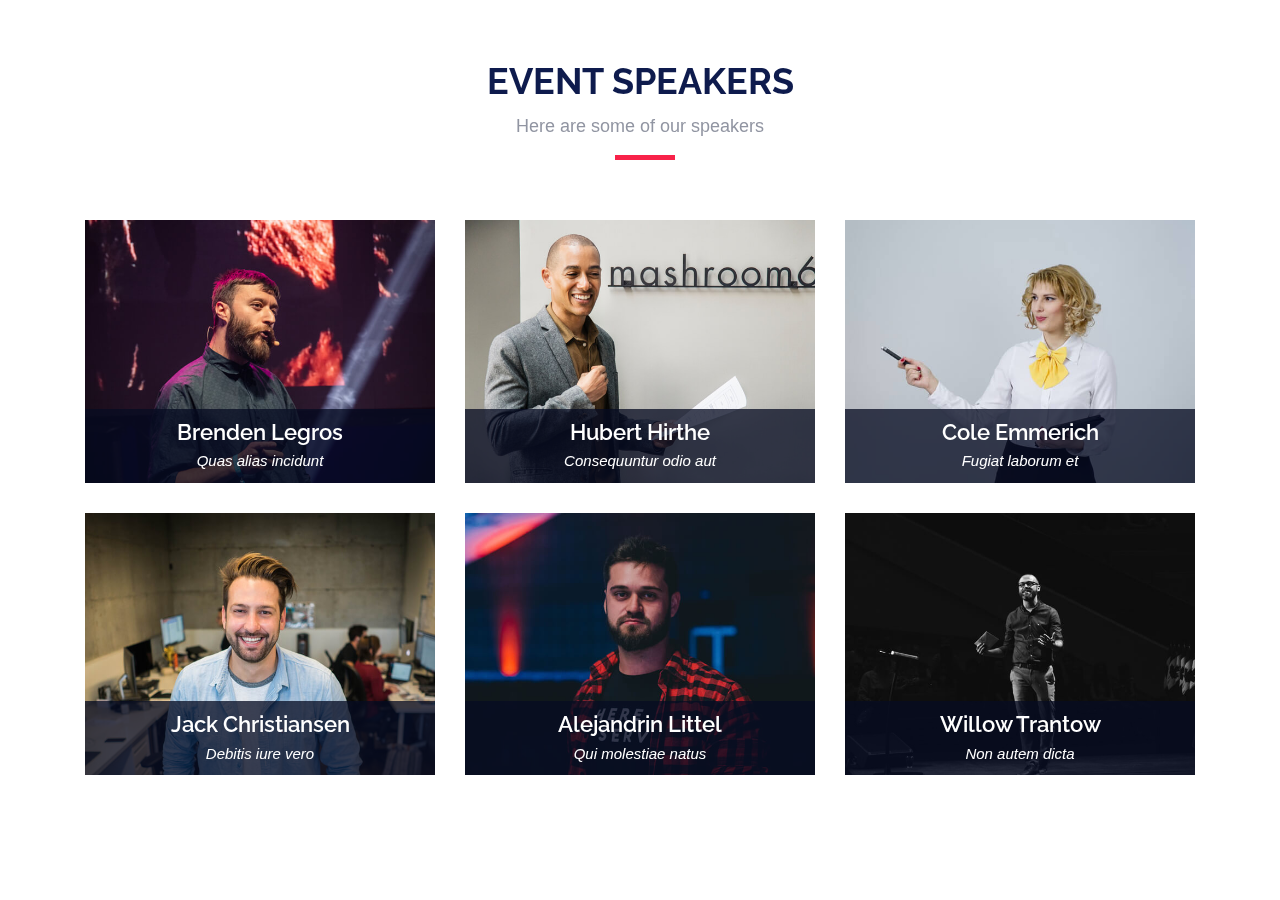
<file: members.html>
<!DOCTYPE html>
<html lang="en">

<head>
  <meta charset="utf-8">
  <meta content="width=device-width, initial-scale=1.0" name="viewport">

  <title>INFINITUM | Club Mathematica</title>
  <meta content="" name="descriptison">
  <meta content="" name="keywords">

  <!-- Favicons -->
  <link href="assets/img/favicon.png" rel="icon">
  <link href="assets/img/apple-touch-icon.png" rel="apple-touch-icon">
  <link rel="stylesheet" href="https://fonts.googleapis.com/icon?family=Material+Icons">
  <!-- Google Fonts -->
  <link href="https://fonts.googleapis.com/css?family=Open+Sans:300,300i,400,400i,700,700i|Raleway:300,400,500,700,800" rel="stylesheet">
  <link href="https://fonts.googleapis.com/css?family=Montserrat" rel="stylesheet">

  <!-- Vendor CSS Files -->
  <link href="assets/vendor/bootstrap/css/bootstrap.min.css" rel="stylesheet">
  <link href="assets/vendor/venobox/venobox.css" rel="stylesheet">
  <link href="assets/vendor/font-awesome/css/font-awesome.min.css" rel="stylesheet">
  <link href="assets/vendor/owl.carousel/assets/owl.carousel.min.css" rel="stylesheet">
  <link href="assets/vendor/owl.carousel/assets/owl.theme.default.min.css" rel="stylesheet">
  <link href="assets/vendor/aos/aos.css" rel="stylesheet">
  <link href="assets/vendor/icofont/icofont.min.css" rel="stylesheet">
  <link href="assets/vendor/boxicons/css/boxicons.min.css" rel="stylesheet">

  <!-- Template Main CSS File -->
  <link href="assets/css/style.css" rel="stylesheet">

  
</head>

<body>
    
    <section id="speakers">
    <div class="container" data-aos="fade-up">
      <div class="section-header">
        <h2>Event Speakers</h2>
        <p>Here are some of our speakers</p>
      </div>

      <div class="row">
        <div class="col-lg-4 col-md-6">
          <div class="speaker" data-aos="fade-up" data-aos-delay="100">
            <img src="assets/img/speakers/1.jpg" width="500" height="300"alt="Speaker 1" class="img-fluid">
            
            <div class="details">
              <h3><a href="speaker-details.html">Brenden Legros</a></h3>
              <p>Quas alias incidunt</p>
              <div class="social">
                <a href=""><i class="fa fa-twitter"></i></a>
                <a href=""><i class="fa fa-facebook"></i></a>
                <a href=""><i class="fa fa-google-plus"></i></a>
                <a href=""><i class="fa fa-linkedin"></i></a>
              </div>
            </div>
          </div>
        </div>
        <div class="col-lg-4 col-md-6">
          <div class="speaker" data-aos="fade-up" data-aos-delay="200">
            <img src="assets/img/speakers/2.jpg" alt="Speaker 2" class="img-fluid">
            <div class="details">
              <h3><a href="speaker-details.html">Hubert Hirthe</a></h3>
              <p>Consequuntur odio aut</p>
              <div class="social">
                <a href=""><i class="fa fa-twitter"></i></a>
                <a href=""><i class="fa fa-facebook"></i></a>
                <a href=""><i class="fa fa-google-plus"></i></a>
                <a href=""><i class="fa fa-linkedin"></i></a>
              </div>
            </div>
          </div>
        </div>
        <div class="col-lg-4 col-md-6">
          <div class="speaker" data-aos="fade-up" data-aos-delay="300">
            <img src="assets/img/speakers/3.jpg" alt="Speaker 3" class="img-fluid">
            <div class="details">
              <h3><a href="speaker-details.html">Cole Emmerich</a></h3>
              <p>Fugiat laborum et</p>
              <div class="social">
                <a href=""><i class="fa fa-twitter"></i></a>
                <a href=""><i class="fa fa-facebook"></i></a>
                <a href=""><i class="fa fa-google-plus"></i></a>
                <a href=""><i class="fa fa-linkedin"></i></a>
              </div>
            </div>
          </div>
        </div>
        <div class="col-lg-4 col-md-6">
          <div class="speaker" data-aos="fade-up" data-aos-delay="100">
            <img src="assets/img/speakers/4.jpg" alt="Speaker 4" class="img-fluid">
            <div class="details">
              <h3><a href="speaker-details.html">Jack Christiansen</a></h3>
              <p>Debitis iure vero</p>
              <div class="social">
                <a href=""><i class="fa fa-twitter"></i></a>
                <a href=""><i class="fa fa-facebook"></i></a>
                <a href=""><i class="fa fa-google-plus"></i></a>
                <a href=""><i class="fa fa-linkedin"></i></a>
              </div>
            </div>
          </div>
        </div>
        <div class="col-lg-4 col-md-6">
          <div class="speaker" data-aos="fade-up" data-aos-delay="200">
            <img src="assets/img/speakers/5.jpg" alt="Speaker 5" class="img-fluid">
            <div class="details">
              <h3><a href="speaker-details.html">Alejandrin Littel</a></h3>
              <p>Qui molestiae natus</p>
              <div class="social">
                <a href=""><i class="fa fa-twitter"></i></a>
                <a href=""><i class="fa fa-facebook"></i></a>
                <a href=""><i class="fa fa-google-plus"></i></a>
                <a href=""><i class="fa fa-linkedin"></i></a>
              </div>
            </div>
          </div>
        </div>
        <div class="col-lg-4 col-md-6">
          <div class="speaker" data-aos="fade-up" data-aos-delay="300">
            <img src="assets/img/speakers/6.jpg" alt="Speaker 6" class="img-fluid">
            <div class="details">
              <h3><a href="speaker-details.html">Willow Trantow</a></h3>
              <p>Non autem dicta</p>
              <div class="social">
                <a href=""><i class="fa fa-twitter"></i></a>
                <a href=""><i class="fa fa-facebook"></i></a>
                <a href=""><i class="fa fa-google-plus"></i></a>
                <a href=""><i class="fa fa-linkedin"></i></a>
              </div>
            </div>
          </div>
        </div>
      </div>
    </div>

  </section>
  <script src="assets/vendor/jquery/jquery.min.js"></script>
  <script src="assets/vendor/bootstrap/js/bootstrap.bundle.min.js"></script>
  <script src="assets/vendor/jquery.easing/jquery.easing.min.js"></script>
  <script src="assets/vendor/php-email-form/validate.js"></script>
  <script src="assets/vendor/venobox/venobox.min.js"></script>
  <script src="assets/vendor/owl.carousel/owl.carousel.min.js"></script>
  <script src="assets/vendor/superfish/superfish.min.js"></script>
  <script src="assets/vendor/hoverIntent/hoverIntent.js"></script>
  <script src="assets/vendor/aos/aos.js"></script>
<script src="assets/vendor/waypoints/jquery.waypoints.min.js"></script>
<script src="assets/vendor/counterup/counterup.min.js"></script>
<script src="assets/vendor/isotope-layout/isotope.pkgd.min.js"></script>
  <!-- Template Main JS File -->
  <script src="assets/js/main.js"></script>
</body>

</html>
</file>
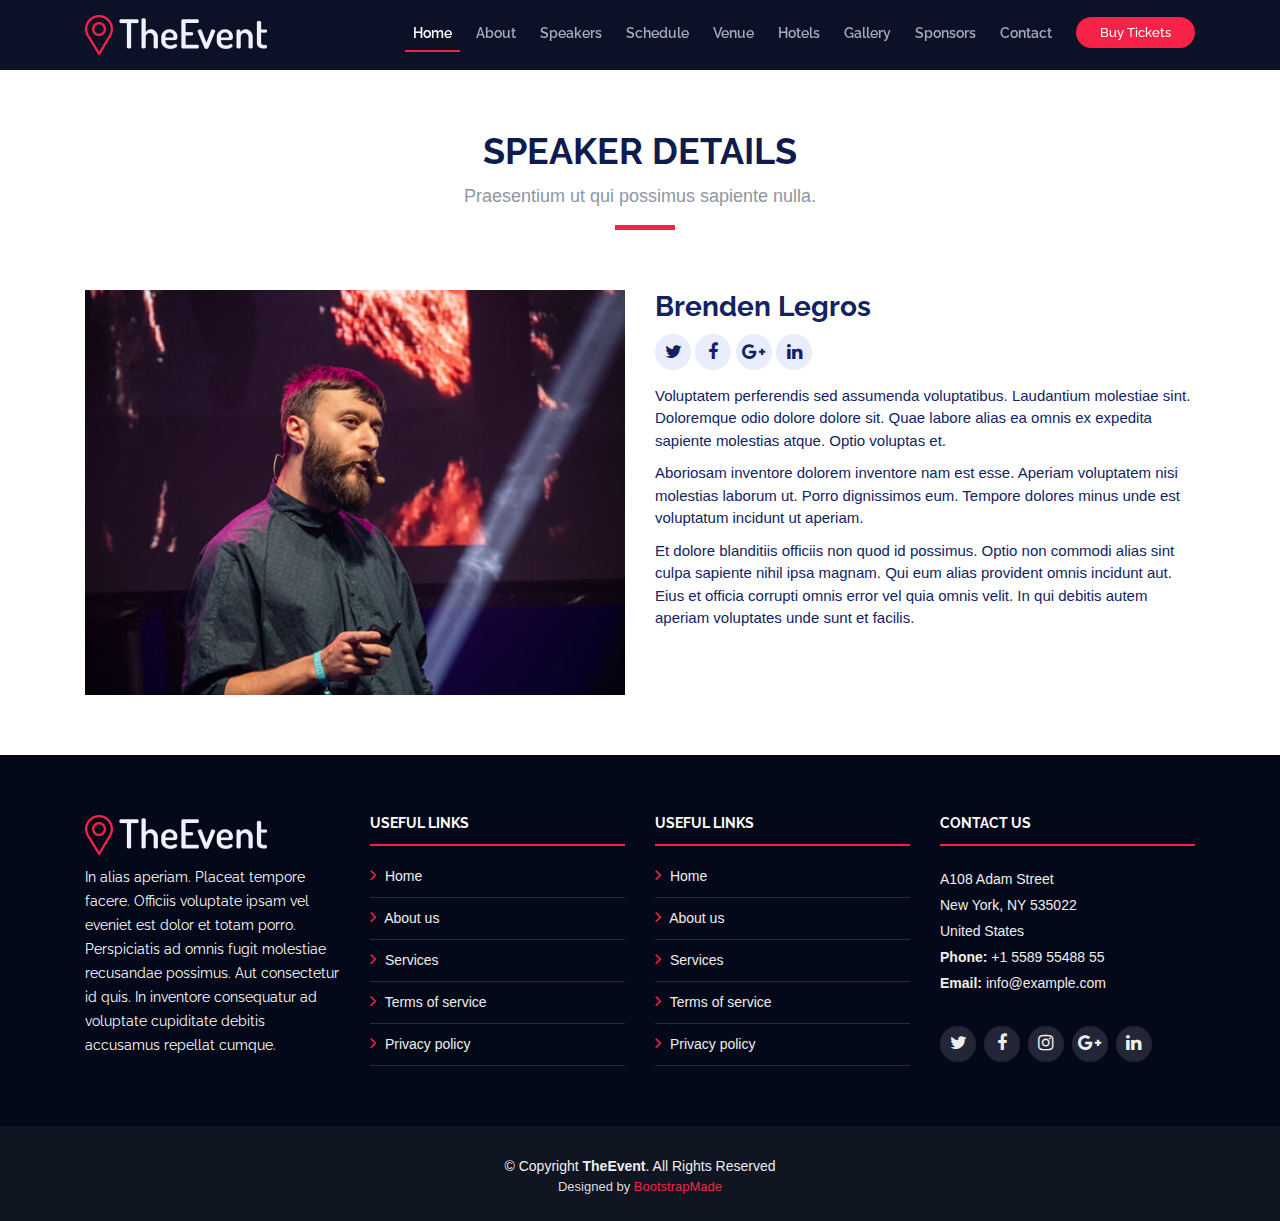
<file: speaker-details.html>
<!DOCTYPE html>
<html lang="en">

<head>
  <meta charset="utf-8">
  <meta content="width=device-width, initial-scale=1.0" name="viewport">

  <title>TheEvent Bootstrap Template - Speaker Details</title>
  <meta content="" name="descriptison">
  <meta content="" name="keywords">

  <!-- Favicons -->
  <link href="assets/img/favicon.png" rel="icon">
  <link href="assets/img/apple-touch-icon.png" rel="apple-touch-icon">

  <!-- Google Fonts -->
  <link href="https://fonts.googleapis.com/css?family=Open+Sans:300,300i,400,400i,700,700i|Raleway:300,400,500,700,800" rel="stylesheet">

  <!-- Vendor CSS Files -->
  <link href="assets/vendor/bootstrap/css/bootstrap.min.css" rel="stylesheet">
  <link href="assets/vendor/venobox/venobox.css" rel="stylesheet">
  <link href="assets/vendor/font-awesome/css/font-awesome.min.css" rel="stylesheet">
  <link href="assets/vendor/owl.carousel/assets/owl.carousel.min.css" rel="stylesheet">
  <link href="assets/vendor/aos/aos.css" rel="stylesheet">

  <!-- Template Main CSS File -->
  <link href="assets/css/style.css" rel="stylesheet">

  <!-- =======================================================
  * Template Name: TheEvent - v2.2.0
  * Template URL: https://bootstrapmade.com/theevent-conference-event-bootstrap-template/
  * Author: BootstrapMade.com
  * License: https://bootstrapmade.com/license/
  ======================================================== -->
</head>

<body>

  <!-- ======= Header ======= -->
  <header id="header" class="header-fixed">
    <div class="container">

      <div id="logo" class="pull-left">
        <!-- Uncomment below if you prefer to use a text logo -->
        <!-- <h1><a href="#intro">The<span>Event</span></a></h1>-->
        <a href="index.html" class="scrollto"><img src="assets/img/logo.png" alt="" title=""></a>
      </div>

      <nav id="nav-menu-container">
        <ul class="nav-menu">
          <li class="menu-active"><a href="index.html">Home</a></li>
          <li><a href="#about">About</a></li>
          <li><a href="#speakers">Speakers</a></li>
          <li><a href="#schedule">Schedule</a></li>
          <li><a href="#venue">Venue</a></li>
          <li><a href="#hotels">Hotels</a></li>
          <li><a href="#gallery">Gallery</a></li>
          <li><a href="#supporters">Sponsors</a></li>
          <li><a href="#contact">Contact</a></li>
          <li class="buy-tickets"><a href="#buy-tickets">Buy Tickets</a></li>
        </ul>
      </nav><!-- #nav-menu-container -->
    </div>
  </header><!-- End Header -->

  <main id="main" class="main-page">

    <!-- ======= Speaker Details Sectionn ======= -->
    <section id="speakers-details">
      <div class="container">
        <div class="section-header">
          <h2>Speaker Details</h2>
          <p>Praesentium ut qui possimus sapiente nulla.</p>
        </div>

        <div class="row">
          <div class="col-md-6">
            <img src="assets/img/speakers/1.jpg" alt="Speaker 1" class="img-fluid">
          </div>

          <div class="col-md-6">
            <div class="details">
              <h2>Brenden Legros</h2>
              <div class="social">
                <a href=""><i class="fa fa-twitter"></i></a>
                <a href=""><i class="fa fa-facebook"></i></a>
                <a href=""><i class="fa fa-google-plus"></i></a>
                <a href=""><i class="fa fa-linkedin"></i></a>
              </div>
              <p>Voluptatem perferendis sed assumenda voluptatibus. Laudantium molestiae sint. Doloremque odio dolore dolore sit. Quae labore alias ea omnis ex expedita sapiente molestias atque. Optio voluptas et.</p>

              <p>Aboriosam inventore dolorem inventore nam est esse. Aperiam voluptatem nisi molestias laborum ut. Porro dignissimos eum. Tempore dolores minus unde est voluptatum incidunt ut aperiam.</p>

              <p>Et dolore blanditiis officiis non quod id possimus. Optio non commodi alias sint culpa sapiente nihil ipsa magnam. Qui eum alias provident omnis incidunt aut. Eius et officia corrupti omnis error vel quia omnis velit. In qui debitis autem aperiam voluptates unde sunt et facilis.</p>
            </div>
          </div>

        </div>
      </div>

    </section>

  </main><!-- End #main -->

  <!-- ======= Footer ======= -->
  <footer id="footer">
    <div class="footer-top">
      <div class="container">
        <div class="row">

          <div class="col-lg-3 col-md-6 footer-info">
            <img src="assets/img/logo.png" alt="TheEvenet">
            <p>In alias aperiam. Placeat tempore facere. Officiis voluptate ipsam vel eveniet est dolor et totam porro. Perspiciatis ad omnis fugit molestiae recusandae possimus. Aut consectetur id quis. In inventore consequatur ad voluptate cupiditate debitis accusamus repellat cumque.</p>
          </div>

          <div class="col-lg-3 col-md-6 footer-links">
            <h4>Useful Links</h4>
            <ul>
              <li><i class="fa fa-angle-right"></i> <a href="#">Home</a></li>
              <li><i class="fa fa-angle-right"></i> <a href="#">About us</a></li>
              <li><i class="fa fa-angle-right"></i> <a href="#">Services</a></li>
              <li><i class="fa fa-angle-right"></i> <a href="#">Terms of service</a></li>
              <li><i class="fa fa-angle-right"></i> <a href="#">Privacy policy</a></li>
            </ul>
          </div>

          <div class="col-lg-3 col-md-6 footer-links">
            <h4>Useful Links</h4>
            <ul>
              <li><i class="fa fa-angle-right"></i> <a href="#">Home</a></li>
              <li><i class="fa fa-angle-right"></i> <a href="#">About us</a></li>
              <li><i class="fa fa-angle-right"></i> <a href="#">Services</a></li>
              <li><i class="fa fa-angle-right"></i> <a href="#">Terms of service</a></li>
              <li><i class="fa fa-angle-right"></i> <a href="#">Privacy policy</a></li>
            </ul>
          </div>

          <div class="col-lg-3 col-md-6 footer-contact">
            <h4>Contact Us</h4>
            <p>
              A108 Adam Street <br>
              New York, NY 535022<br>
              United States <br>
              <strong>Phone:</strong> +1 5589 55488 55<br>
              <strong>Email:</strong> info@example.com<br>
            </p>

            <div class="social-links">
              <a href="#" class="twitter"><i class="fa fa-twitter"></i></a>
              <a href="#" class="facebook"><i class="fa fa-facebook"></i></a>
              <a href="#" class="instagram"><i class="fa fa-instagram"></i></a>
              <a href="#" class="google-plus"><i class="fa fa-google-plus"></i></a>
              <a href="#" class="linkedin"><i class="fa fa-linkedin"></i></a>
            </div>

          </div>

        </div>
      </div>
    </div>

    <div class="container">
      <div class="copyright">
        &copy; Copyright <strong>TheEvent</strong>. All Rights Reserved
      </div>
      <div class="credits">
        <!--
        All the links in the footer should remain intact.
        You can delete the links only if you purchased the pro version.
        Licensing information: https://bootstrapmade.com/license/
        Purchase the pro version with working PHP/AJAX contact form: https://bootstrapmade.com/buy/?theme=TheEvent
      -->
        Designed by <a href="https://bootstrapmade.com/">BootstrapMade</a>
      </div>
    </div>
  </footer><!-- End  Footer -->

  <a href="#" class="back-to-top"><i class="fa fa-angle-up"></i></a>

  <!-- Vendor JS Files -->
  <script src="assets/vendor/jquery/jquery.min.js"></script>
  <script src="assets/vendor/bootstrap/js/bootstrap.bundle.min.js"></script>
  <script src="assets/vendor/jquery.easing/jquery.easing.min.js"></script>
  <script src="assets/vendor/php-email-form/validate.js"></script>
  <script src="assets/vendor/venobox/venobox.min.js"></script>
  <script src="assets/vendor/owl.carousel/owl.carousel.min.js"></script>
  <script src="assets/vendor/superfish/superfish.min.js"></script>
  <script src="assets/vendor/hoverIntent/hoverIntent.js"></script>
  <script src="assets/vendor/aos/aos.js"></script>

  <!-- Template Main JS File -->
  <script src="assets/js/main.js"></script>

</body>

</html>
</file>
<file: assets/vendor/venobox/venobox.css>
/* ------ venobox.css --------*/
.vbox-overlay *, .vbox-overlay *:before, .vbox-overlay *:after{
    -webkit-backface-visibility: hidden;
    -webkit-box-sizing:border-box;
    -moz-box-sizing:border-box;
    box-sizing:border-box;
}
.vbox-overlay * { 
    -webkit-backface-visibility: visible;
    backface-visibility: visible;
}
.vbox-overlay{
    display: -webkit-flex;
    display: flex;
    -webkit-flex-direction: column;
    flex-direction: column;
    -webkit-justify-content: center;
    justify-content: center;
    -webkit-align-items: center;
    align-items: center;
    position: fixed;
    left: 0;
    top: 0;
    bottom: 0;
    right: 0;
    z-index: 999999;
}

/* ----- navigation ----- */
.vbox-title{
    width: 100%;
    height: 40px;
    float: left;
    text-align: center;
    line-height: 28px;
    font-size: 12px;
    padding: 6px 50px;
    overflow: hidden;
    position: fixed;
    display: none;
    left: 0;
    z-index: 89;
}
.vbox-close{
    cursor: pointer;
    position: fixed;
    top: -1px;
    right: 0;
    width: 50px;
    height: 40px;
    padding: 6px;
    display: block;
    background-position:10px center;
    overflow: hidden;
    font-size: 24px;
    line-height: 1;
    text-align: center;
    z-index: 99;
}
.vbox-left{
    cursor: pointer;
    position: fixed;
    left: 0;
    height: 40px;
    overflow: hidden;
    line-height: 28px;
    font-size: 12px;
    z-index: 99;
    display: flex;
    align-items:center;
}
.vbox-num{
    display: inline-block;
    margin: 6px 0 6px 15px;
}
/* ----- Social share ----- */
.vbox-share{
    line-height: 28px;
    font-size: 12px;
    overflow: hidden;
    position: fixed;
    left: 0;
    z-index: 98;
    display: flex;
    align-items:center;
    justify-content: center;
    width: 100%;
    text-align: center;
}
.vbox-share svg{
    max-height: 28px;
    width: 28px;
    z-index: 10;
    margin-left: 12px;
    margin-top: 6px;
    margin-bottom: 6px;
    vertical-align: middle;
}


/* ----- navigation ARROWS ----- */
.vbox-next, .vbox-prev{
    position: fixed;
    top: 50%;
    margin-top: -15px;
    overflow: hidden;
    cursor: pointer;
    display: block;
    width: 45px;
    height: 45px;
    z-index: 99;
}
.vbox-next span, .vbox-prev span{
    position: relative;
    width: 20px;
    height: 20px;
    border: 2px solid transparent;
    border-top-color: #B6B6B6;
    border-right-color: #B6B6B6;
    text-indent: -100px;
    position: absolute;
    top: 8px;
    display: block;
}
.vbox-prev{
    left: 15px;
}
.vbox-next{
    right: 15px;
}
.vbox-prev span{
    left: 10px;
    -ms-transform: rotate(-135deg);
    -webkit-transform: rotate(-135deg);
    transform: rotate(-135deg);
}
.vbox-next span{
    -ms-transform: rotate(45deg);
    -webkit-transform: rotate(45deg);
    transform: rotate(45deg);
    right: 10px;
}
/* ------- inline window ------ */
.vbox-inline{
    width: 420px;
    height: 315px;
    height: 70vh;
    padding: 10px;
    background: #fff;
    margin: 0 auto;
    overflow: auto;
    text-align: left;
}
/* ------- Video & iFrames window ------ */
.venoframe{
    max-width: 100%;
    width: 100%;
    border: none;
    width: 100%;
    height: 260px;
    height: 70vh;
}
.venoframe.vbvid{
    height: 260px;
}
@media (min-width: 768px) {
    .venoframe, .vbox-inline{
        width: 90%;
        height: 360px;
        height: 70vh;
    }
    .venoframe.vbvid{
        width: 640px;
        height: 360px;
    }
}
@media (min-width: 992px) {
    .venoframe, .vbox-inline{
        max-width: 1200px;
        width: 80%;
        height: 540px;
        height: 70vh;
    }
    .venoframe.vbvid{
        width: 960px;
        height: 540px;
    }
}
/* 
Please do NOT edit this part! 
or at least read this note: http://i.imgur.com/7C0ws9e.gif
*/
.vbox-open{
    overflow: hidden;
}
.vbox-container{
    position: absolute;
    left: 0;
    right: 0;
    top: 0;
    bottom: 0;
    overflow-x: hidden;
    overflow-y: scroll;
    overflow-scrolling: touch;
    -webkit-overflow-scrolling: touch;
    z-index: 20;
    max-height: 100%;

}

.vbox-content{
    text-align: center;
    float: left;
    width: 100%;
    position: relative;
    overflow: hidden;
    padding: 20px 4%;
}
.vbox-container img{
    max-width: 100%;
    height: auto;
}
.vbox-figlio{
    box-shadow: 0 0 12px rgba(0,0,0,0.19), 0 6px 6px rgba(0,0,0,0.23);
    max-width: 100%;
    text-align: initial;
}
img.vbox-figlio{
    -webkit-user-select: none;
-khtml-user-select: none;
-moz-user-select: none;
-o-user-select: none;
user-select: none;
}
.vbox-content.swipe-left{
    margin-left: -200px !important;
}
.vbox-content.swipe-right{
    margin-left: 200px !important;
}
.vbox-animated{
    webkit-transition: margin 300ms ease-out;
    transition: margin 300ms ease-out;
}

/* ---------- preloader ----------
 * SPINKIT 
 * http://tobiasahlin.com/spinkit/
-------------------------------- */
.sk-double-bounce,.sk-rotating-plane{width:40px;height:40px;margin:40px auto}.sk-rotating-plane{background-color:#333;-webkit-animation:sk-rotatePlane 1.2s infinite ease-in-out;animation:sk-rotatePlane 1.2s infinite ease-in-out}@-webkit-keyframes sk-rotatePlane{0%{-webkit-transform:perspective(120px) rotateX(0) rotateY(0);transform:perspective(120px) rotateX(0) rotateY(0)}50%{-webkit-transform:perspective(120px) rotateX(-180.1deg) rotateY(0);transform:perspective(120px) rotateX(-180.1deg) rotateY(0)}100%{-webkit-transform:perspective(120px) rotateX(-180deg) rotateY(-179.9deg);transform:perspective(120px) rotateX(-180deg) rotateY(-179.9deg)}}@keyframes sk-rotatePlane{0%{-webkit-transform:perspective(120px) rotateX(0) rotateY(0);transform:perspective(120px) rotateX(0) rotateY(0)}50%{-webkit-transform:perspective(120px) rotateX(-180.1deg) rotateY(0);transform:perspective(120px) rotateX(-180.1deg) rotateY(0)}100%{-webkit-transform:perspective(120px) rotateX(-180deg) rotateY(-179.9deg);transform:perspective(120px) rotateX(-180deg) rotateY(-179.9deg)}}.sk-double-bounce{position:relative}.sk-double-bounce .sk-child{width:100%;height:100%;border-radius:50%;background-color:#333;opacity:.6;position:absolute;top:0;left:0;-webkit-animation:sk-doubleBounce 2s infinite ease-in-out;animation:sk-doubleBounce 2s infinite ease-in-out}.sk-chasing-dots .sk-child,.sk-spinner-pulse,.sk-three-bounce .sk-child{background-color:#333;border-radius:100%}.sk-double-bounce .sk-double-bounce2{-webkit-animation-delay:-1s;animation-delay:-1s}@-webkit-keyframes sk-doubleBounce{0%,100%{-webkit-transform:scale(0);transform:scale(0)}50%{-webkit-transform:scale(1);transform:scale(1)}}@keyframes sk-doubleBounce{0%,100%{-webkit-transform:scale(0);transform:scale(0)}50%{-webkit-transform:scale(1);transform:scale(1)}}.sk-wave{margin:40px auto;width:50px;height:40px;text-align:center;font-size:10px}.sk-wave .sk-rect{background-color:#333;height:100%;width:6px;display:inline-block;-webkit-animation:sk-waveStretchDelay 1.2s infinite ease-in-out;animation:sk-waveStretchDelay 1.2s infinite ease-in-out}.sk-wave .sk-rect1{-webkit-animation-delay:-1.2s;animation-delay:-1.2s}.sk-wave .sk-rect2{-webkit-animation-delay:-1.1s;animation-delay:-1.1s}.sk-wave .sk-rect3{-webkit-animation-delay:-1s;animation-delay:-1s}.sk-wave .sk-rect4{-webkit-animation-delay:-.9s;animation-delay:-.9s}.sk-wave .sk-rect5{-webkit-animation-delay:-.8s;animation-delay:-.8s}@-webkit-keyframes sk-waveStretchDelay{0%,100%,40%{-webkit-transform:scaleY(.4);transform:scaleY(.4)}20%{-webkit-transform:scaleY(1);transform:scaleY(1)}}@keyframes sk-waveStretchDelay{0%,100%,40%{-webkit-transform:scaleY(.4);transform:scaleY(.4)}20%{-webkit-transform:scaleY(1);transform:scaleY(1)}}.sk-wandering-cubes{margin:40px auto;width:40px;height:40px;position:relative}.sk-wandering-cubes .sk-cube{background-color:#333;width:10px;height:10px;position:absolute;top:0;left:0;-webkit-animation:sk-wanderingCube 1.8s ease-in-out -1.8s infinite both;animation:sk-wanderingCube 1.8s ease-in-out -1.8s infinite both}.sk-chasing-dots,.sk-spinner-pulse{width:40px;height:40px;margin:40px auto}.sk-wandering-cubes .sk-cube2{-webkit-animation-delay:-.9s;animation-delay:-.9s}@-webkit-keyframes sk-wanderingCube{0%{-webkit-transform:rotate(0);transform:rotate(0)}25%{-webkit-transform:translateX(30px) rotate(-90deg) scale(.5);transform:translateX(30px) rotate(-90deg) scale(.5)}50%{-webkit-transform:translateX(30px) translateY(30px) rotate(-179deg);transform:translateX(30px) translateY(30px) rotate(-179deg)}50.1%{-webkit-transform:translateX(30px) translateY(30px) rotate(-180deg);transform:translateX(30px) translateY(30px) rotate(-180deg)}75%{-webkit-transform:translateX(0) translateY(30px) rotate(-270deg) scale(.5);transform:translateX(0) translateY(30px) rotate(-270deg) scale(.5)}100%{-webkit-transform:rotate(-360deg);transform:rotate(-360deg)}}@keyframes sk-wanderingCube{0%{-webkit-transform:rotate(0);transform:rotate(0)}25%{-webkit-transform:translateX(30px) rotate(-90deg) scale(.5);transform:translateX(30px) rotate(-90deg) scale(.5)}50%{-webkit-transform:translateX(30px) translateY(30px) rotate(-179deg);transform:translateX(30px) translateY(30px) rotate(-179deg)}50.1%{-webkit-transform:translateX(30px) translateY(30px) rotate(-180deg);transform:translateX(30px) translateY(30px) rotate(-180deg)}75%{-webkit-transform:translateX(0) translateY(30px) rotate(-270deg) scale(.5);transform:translateX(0) translateY(30px) rotate(-270deg) scale(.5)}100%{-webkit-transform:rotate(-360deg);transform:rotate(-360deg)}}.sk-spinner-pulse{-webkit-animation:sk-pulseScaleOut 1s infinite ease-in-out;animation:sk-pulseScaleOut 1s infinite ease-in-out}@-webkit-keyframes sk-pulseScaleOut{0%{-webkit-transform:scale(0);transform:scale(0)}100%{-webkit-transform:scale(1);transform:scale(1);opacity:0}}@keyframes sk-pulseScaleOut{0%{-webkit-transform:scale(0);transform:scale(0)}100%{-webkit-transform:scale(1);transform:scale(1);opacity:0}}.sk-chasing-dots{position:relative;text-align:center;-webkit-animation:sk-chasingDotsRotate 2s infinite linear;animation:sk-chasingDotsRotate 2s infinite linear}.sk-chasing-dots .sk-child{width:60%;height:60%;display:inline-block;position:absolute;top:0;-webkit-animation:sk-chasingDotsBounce 2s infinite ease-in-out;animation:sk-chasingDotsBounce 2s infinite ease-in-out}.sk-chasing-dots .sk-dot2{top:auto;bottom:0;-webkit-animation-delay:-1s;animation-delay:-1s}@-webkit-keyframes sk-chasingDotsRotate{100%{-webkit-transform:rotate(360deg);transform:rotate(360deg)}}@keyframes sk-chasingDotsRotate{100%{-webkit-transform:rotate(360deg);transform:rotate(360deg)}}@-webkit-keyframes sk-chasingDotsBounce{0%,100%{-webkit-transform:scale(0);transform:scale(0)}50%{-webkit-transform:scale(1);transform:scale(1)}}@keyframes sk-chasingDotsBounce{0%,100%{-webkit-transform:scale(0);transform:scale(0)}50%{-webkit-transform:scale(1);transform:scale(1)}}.sk-three-bounce{margin:40px auto;width:80px;text-align:center}.sk-three-bounce .sk-child{width:20px;height:20px;display:inline-block;-webkit-animation:sk-three-bounce 1.4s ease-in-out 0s infinite both;animation:sk-three-bounce 1.4s ease-in-out 0s infinite both}.sk-circle .sk-child:before,.sk-fading-circle .sk-circle:before{display:block;border-radius:100%;content:'';background-color:#333}.sk-three-bounce .sk-bounce1{-webkit-animation-delay:-.32s;animation-delay:-.32s}.sk-three-bounce .sk-bounce2{-webkit-animation-delay:-.16s;animation-delay:-.16s}@-webkit-keyframes sk-three-bounce{0%,100%,80%{-webkit-transform:scale(0);transform:scale(0)}40%{-webkit-transform:scale(1);transform:scale(1)}}@keyframes sk-three-bounce{0%,100%,80%{-webkit-transform:scale(0);transform:scale(0)}40%{-webkit-transform:scale(1);transform:scale(1)}}.sk-circle{margin:40px auto;width:40px;height:40px;position:relative}.sk-circle .sk-child{width:100%;height:100%;position:absolute;left:0;top:0}.sk-circle .sk-child:before{margin:0 auto;width:15%;height:15%;-webkit-animation:sk-circleBounceDelay 1.2s infinite ease-in-out both;animation:sk-circleBounceDelay 1.2s infinite ease-in-out both}.sk-circle .sk-circle2{-webkit-transform:rotate(30deg);-ms-transform:rotate(30deg);transform:rotate(30deg)}.sk-circle .sk-circle3{-webkit-transform:rotate(60deg);-ms-transform:rotate(60deg);transform:rotate(60deg)}.sk-circle .sk-circle4{-webkit-transform:rotate(90deg);-ms-transform:rotate(90deg);transform:rotate(90deg)}.sk-circle .sk-circle5{-webkit-transform:rotate(120deg);-ms-transform:rotate(120deg);transform:rotate(120deg)}.sk-circle .sk-circle6{-webkit-transform:rotate(150deg);-ms-transform:rotate(150deg);transform:rotate(150deg)}.sk-circle .sk-circle7{-webkit-transform:rotate(180deg);-ms-transform:rotate(180deg);transform:rotate(180deg)}.sk-circle .sk-circle8{-webkit-transform:rotate(210deg);-ms-transform:rotate(210deg);transform:rotate(210deg)}.sk-circle .sk-circle9{-webkit-transform:rotate(240deg);-ms-transform:rotate(240deg);transform:rotate(240deg)}.sk-circle .sk-circle10{-webkit-transform:rotate(270deg);-ms-transform:rotate(270deg);transform:rotate(270deg)}.sk-circle .sk-circle11{-webkit-transform:rotate(300deg);-ms-transform:rotate(300deg);transform:rotate(300deg)}.sk-circle .sk-circle12{-webkit-transform:rotate(330deg);-ms-transform:rotate(330deg);transform:rotate(330deg)}.sk-circle .sk-circle2:before{-webkit-animation-delay:-1.1s;animation-delay:-1.1s}.sk-circle .sk-circle3:before{-webkit-animation-delay:-1s;animation-delay:-1s}.sk-circle .sk-circle4:before{-webkit-animation-delay:-.9s;animation-delay:-.9s}.sk-circle .sk-circle5:before{-webkit-animation-delay:-.8s;animation-delay:-.8s}.sk-circle .sk-circle6:before{-webkit-animation-delay:-.7s;animation-delay:-.7s}.sk-circle .sk-circle7:before{-webkit-animation-delay:-.6s;animation-delay:-.6s}.sk-circle .sk-circle8:before{-webkit-animation-delay:-.5s;animation-delay:-.5s}.sk-circle .sk-circle9:before{-webkit-animation-delay:-.4s;animation-delay:-.4s}.sk-circle .sk-circle10:before{-webkit-animation-delay:-.3s;animation-delay:-.3s}.sk-circle .sk-circle11:before{-webkit-animation-delay:-.2s;animation-delay:-.2s}.sk-circle .sk-circle12:before{-webkit-animation-delay:-.1s;animation-delay:-.1s}@-webkit-keyframes sk-circleBounceDelay{0%,100%,80%{-webkit-transform:scale(0);transform:scale(0)}40%{-webkit-transform:scale(1);transform:scale(1)}}@keyframes sk-circleBounceDelay{0%,100%,80%{-webkit-transform:scale(0);transform:scale(0)}40%{-webkit-transform:scale(1);transform:scale(1)}}.sk-cube-grid{width:40px;height:40px;margin:40px auto}.sk-cube-grid .sk-cube{width:33.33%;height:33.33%;background-color:#333;float:left;-webkit-animation:sk-cubeGridScaleDelay 1.3s infinite ease-in-out;animation:sk-cubeGridScaleDelay 1.3s infinite ease-in-out}.sk-cube-grid .sk-cube1{-webkit-animation-delay:.2s;animation-delay:.2s}.sk-cube-grid .sk-cube2{-webkit-animation-delay:.3s;animation-delay:.3s}.sk-cube-grid .sk-cube3{-webkit-animation-delay:.4s;animation-delay:.4s}.sk-cube-grid .sk-cube4{-webkit-animation-delay:.1s;animation-delay:.1s}.sk-cube-grid .sk-cube5{-webkit-animation-delay:.2s;animation-delay:.2s}.sk-cube-grid .sk-cube6{-webkit-animation-delay:.3s;animation-delay:.3s}.sk-cube-grid .sk-cube7{-webkit-animation-delay:0ms;animation-delay:0ms}.sk-cube-grid .sk-cube8{-webkit-animation-delay:.1s;animation-delay:.1s}.sk-cube-grid .sk-cube9{-webkit-animation-delay:.2s;animation-delay:.2s}@-webkit-keyframes sk-cubeGridScaleDelay{0%,100%,70%{-webkit-transform:scale3D(1,1,1);transform:scale3D(1,1,1)}35%{-webkit-transform:scale3D(0,0,1);transform:scale3D(0,0,1)}}@keyframes sk-cubeGridScaleDelay{0%,100%,70%{-webkit-transform:scale3D(1,1,1);transform:scale3D(1,1,1)}35%{-webkit-transform:scale3D(0,0,1);transform:scale3D(0,0,1)}}.sk-fading-circle{margin:40px auto;width:40px;height:40px;position:relative}.sk-fading-circle .sk-circle{width:100%;height:100%;position:absolute;left:0;top:0}.sk-fading-circle .sk-circle:before{margin:0 auto;width:15%;height:15%;-webkit-animation:sk-circleFadeDelay 1.2s infinite ease-in-out both;animation:sk-circleFadeDelay 1.2s infinite ease-in-out both}.sk-fading-circle .sk-circle2{-webkit-transform:rotate(30deg);-ms-transform:rotate(30deg);transform:rotate(30deg)}.sk-fading-circle .sk-circle3{-webkit-transform:rotate(60deg);-ms-transform:rotate(60deg);transform:rotate(60deg)}.sk-fading-circle .sk-circle4{-webkit-transform:rotate(90deg);-ms-transform:rotate(90deg);transform:rotate(90deg)}.sk-fading-circle .sk-circle5{-webkit-transform:rotate(120deg);-ms-transform:rotate(120deg);transform:rotate(120deg)}.sk-fading-circle .sk-circle6{-webkit-transform:rotate(150deg);-ms-transform:rotate(150deg);transform:rotate(150deg)}.sk-fading-circle .sk-circle7{-webkit-transform:rotate(180deg);-ms-transform:rotate(180deg);transform:rotate(180deg)}.sk-fading-circle .sk-circle8{-webkit-transform:rotate(210deg);-ms-transform:rotate(210deg);transform:rotate(210deg)}.sk-fading-circle .sk-circle9{-webkit-transform:rotate(240deg);-ms-transform:rotate(240deg);transform:rotate(240deg)}.sk-fading-circle .sk-circle10{-webkit-transform:rotate(270deg);-ms-transform:rotate(270deg);transform:rotate(270deg)}.sk-fading-circle .sk-circle11{-webkit-transform:rotate(300deg);-ms-transform:rotate(300deg);transform:rotate(300deg)}.sk-fading-circle .sk-circle12{-webkit-transform:rotate(330deg);-ms-transform:rotate(330deg);transform:rotate(330deg)}.sk-fading-circle .sk-circle2:before{-webkit-animation-delay:-1.1s;animation-delay:-1.1s}.sk-fading-circle .sk-circle3:before{-webkit-animation-delay:-1s;animation-delay:-1s}.sk-fading-circle .sk-circle4:before{-webkit-animation-delay:-.9s;animation-delay:-.9s}.sk-fading-circle .sk-circle5:before{-webkit-animation-delay:-.8s;animation-delay:-.8s}.sk-fading-circle .sk-circle6:before{-webkit-animation-delay:-.7s;animation-delay:-.7s}.sk-fading-circle .sk-circle7:before{-webkit-animation-delay:-.6s;animation-delay:-.6s}.sk-fading-circle .sk-circle8:before{-webkit-animation-delay:-.5s;animation-delay:-.5s}.sk-fading-circle .sk-circle9:before{-webkit-animation-delay:-.4s;animation-delay:-.4s}.sk-fading-circle .sk-circle10:before{-webkit-animation-delay:-.3s;animation-delay:-.3s}.sk-fading-circle .sk-circle11:before{-webkit-animation-delay:-.2s;animation-delay:-.2s}.sk-fading-circle .sk-circle12:before{-webkit-animation-delay:-.1s;animation-delay:-.1s}@-webkit-keyframes sk-circleFadeDelay{0%,100%,39%{opacity:0}40%{opacity:1}}@keyframes sk-circleFadeDelay{0%,100%,39%{opacity:0}40%{opacity:1}}.sk-folding-cube{margin:40px auto;width:40px;height:40px;position:relative;-webkit-transform:rotateZ(45deg);transform:rotateZ(45deg)}.sk-folding-cube .sk-cube{float:left;width:50%;height:50%;position:relative;-webkit-transform:scale(1.1);-ms-transform:scale(1.1);transform:scale(1.1)}.sk-folding-cube .sk-cube:before{content:'';position:absolute;top:0;left:0;width:100%;height:100%;background-color:#333;-webkit-animation:sk-foldCubeAngle 2.4s infinite linear both;animation:sk-foldCubeAngle 2.4s infinite linear both;-webkit-transform-origin:100% 100%;-ms-transform-origin:100% 100%;transform-origin:100% 100%}.sk-folding-cube .sk-cube2{-webkit-transform:scale(1.1) rotateZ(90deg);transform:scale(1.1) rotateZ(90deg)}.sk-folding-cube .sk-cube3{-webkit-transform:scale(1.1) rotateZ(180deg);transform:scale(1.1) rotateZ(180deg)}.sk-folding-cube .sk-cube4{-webkit-transform:scale(1.1) rotateZ(270deg);transform:scale(1.1) rotateZ(270deg)}.sk-folding-cube .sk-cube2:before{-webkit-animation-delay:.3s;animation-delay:.3s}.sk-folding-cube .sk-cube3:before{-webkit-animation-delay:.6s;animation-delay:.6s}.sk-folding-cube .sk-cube4:before{-webkit-animation-delay:.9s;animation-delay:.9s}@-webkit-keyframes sk-foldCubeAngle{0%,10%{-webkit-transform:perspective(140px) rotateX(-180deg);transform:perspective(140px) rotateX(-180deg);opacity:0}25%,75%{-webkit-transform:perspective(140px) rotateX(0);transform:perspective(140px) rotateX(0);opacity:1}100%,90%{-webkit-transform:perspective(140px) rotateY(180deg);transform:perspective(140px) rotateY(180deg);opacity:0}}@keyframes sk-foldCubeAngle{0%,10%{-webkit-transform:perspective(140px) rotateX(-180deg);transform:perspective(140px) rotateX(-180deg);opacity:0}25%,75%{-webkit-transform:perspective(140px) rotateX(0);transform:perspective(140px) rotateX(0);opacity:1}100%,90%{-webkit-transform:perspective(140px) rotateY(180deg);transform:perspective(140px) rotateY(180deg);opacity:0}}
</file>
<file: assets/css/style.css>
/**
* Template Name: TheEvent - v2.2.0
* Template URL: https://bootstrapmade.com/theevent-conference-event-bootstrap-template/
* Author: BootstrapMade.com
* License: https://bootstrapmade.com/license/
*/

/*--------------------------------------------------------------
# General
--------------------------------------------------------------*/
body {
  background: #fff;
  color: #2f3138;
  font-family: Arial;
}

a {
  color: #f82249;
  transition: 0.5s;
}

a:hover, a:active, a:focus {
  color: #f8234a;
  outline: none;
  text-decoration: none;
}

p {
  padding: 0;
  margin: 0 0 30px 0;
}

h1, h2, h3, h4, h5, h6 {
  font-family: "Raleway", sans-serif;
  font-weight: 400;
  margin: 0 0 20px 0;
  padding: 0;
  color: #0e1b4d;
}

.main-page {
  margin-top: 70px;
}

/* Prelaoder */
#preloader {
  position: fixed;
  left: 0;
  top: 0;
  z-index: 999;
  width: 100%;
  height: 100%;
  overflow: visible;
  background: #fff url("../img/preloader.svg") no-repeat center center;
}

/* Back to top button */
.back-to-top {
  position: fixed;
  display: none;
  background: #f82249;
  color: #fff;
  width: 40px;
  height: 40px;
  text-align: center;
  border-radius: 50px;
  right: 15px;
  bottom: 15px;
  transition: background 0.5s ease-in-out;
}

.back-to-top i {
  font-size: 24px;
  padding-top: 6px;
}

@media (max-width: 768px) {
  .back-to-top {
    bottom: 15px;
  }
}

.back-to-top:focus {
  background: #e0072f;
  color: #fff;
  outline: none;
}

.back-to-top:hover {
  background: #e0072f;
  color: #fff;
}

/* Sections Header
--------------------------------*/
.section-header {
  margin-bottom: 60px;
  position: relative;
  padding-bottom: 20px;
}

.section-header::before {
  content: '';
  position: absolute;
  display: block;
  width: 60px;
  height: 5px;
  background: #f82249;
  bottom: 0;
  left: calc(50% - 25px);
}

.section-header h2 {
  font-size: 36px;
  text-transform: uppercase;
  text-align: center;
  font-weight: 700;
  margin-bottom: 10px;
}

.section-header p {
  text-align: center;
  padding: 0;
  margin: 0;
  font-size: 18px;
  font-weight: 500;
  color: #9195a2;
}

.section-with-bg {
  background-color: #f6f7fd;
}

/*--------------------------------------------------------------
# Header
--------------------------------------------------------------*/
#header {
  height: 90px;
  padding: 25px 0;
  position: fixed;
  left: 0;
  top: 0;
  right: 0;
  transition: all 0.5s;
  z-index: 997;
}

@media (max-width: 991px) {
  #header {
    background: rgba(6, 12, 34, 0.98);
    height: 70px;
    padding: 15px 0;
    transition: all 0.5s;
  }
}

@media (max-width: 1199px) {
  #header .container {
    max-width: 100%;
  }
}

#header.header-scrolled, #header.header-fixed {
  background: rgba(6, 12, 34, 0.98);
  height: 70px;
  padding: 15px 0;
  transition: all 0.5s;
}

#header #logo h1 {
  font-size: 26px;
  margin: 0;
  padding: 6px 0;
  line-height: 1;
  font-family: "Raleway", sans-serif;
  font-weight: 700;
  letter-spacing: 3px;
  text-transform: uppercase;
}

#header #logo h1 span {
  color: #f82249;
}

#header #logo h1 a, #header #logo h1 a:hover {
  color: #fff;
}

#header #logo img {
  padding: 0;
  margin: 0;
  max-height: 40px;
}

/*--------------------------------------------------------------
# Navigation Menu
--------------------------------------------------------------*/
/* Nav Menu Essentials */
.nav-menu, .nav-menu * {
  margin: 0;
  padding: 0;
  list-style: none;
}

.nav-menu ul {
  position: absolute;
  display: none;
  top: 100%;
  left: 0;
  z-index: 99;
}

.nav-menu li {
  position: relative;
  white-space: nowrap;
}

.nav-menu > li {
  float: left;
}

.nav-menu li:hover > ul,
.nav-menu li.sfHover > ul {
  display: block;
}

.nav-menu ul ul {
  top: 0;
  left: 100%;
}

.nav-menu ul li {
  min-width: 180px;
}

/* Nav Menu Arrows */
.sf-arrows .sf-with-ul {
  padding-right: 30px;
}

.sf-arrows .sf-with-ul:after {
  content: "\f107";
  position: absolute;
  right: 15px;
  font-family: FontAwesome;
  font-style: normal;
  font-weight: normal;
}

.sf-arrows ul .sf-with-ul:after {
  content: "\f105";
}

/* Nav Meu Container */
#nav-menu-container {
  float: right;
  margin: 0;
}

@media (max-width: 991px) {
  #nav-menu-container {
    display: none;
  }
}

/* Nav Meu Styling */
.nav-menu a {
  padding: 8px;
  text-decoration: none;
  display: inline-block;
  color: rgba(202, 206, 221, 0.8);
  font-family: "Raleway", sans-serif;
  font-weight: 600;
  font-size: 14px;
  outline: none;
}

@media (max-width: 1199px) {
  .nav-menu a {
    padding: 8px 4px;
  }
}

.nav-menu .menu-active a, .nav-menu a:hover {
  color: #fff;
}

.nav-menu > li {
  margin-left: 8px;
}

.nav-menu > li > a:before {
  content: "";
  position: absolute;
  width: 0;
  height: 2px;
  bottom: 0;
  left: 0;
  background-color: #f82249;
  visibility: hidden;
  transition: all 0.3s ease-in-out 0s;
}

.nav-menu a:hover:before, .nav-menu li:hover > a:before, .nav-menu .menu-active > a:before {
  visibility: visible;
  width: 100%;
}

.nav-menu li.buy-tickets a {
  color: #fff;
  background: #f82249;
  padding: 7px 22px;
  border-radius: 50px;
  border: 2px solid #f82249;
  transition: all ease-in-out 0.3s;
  font-weight: 500;
  margin-left: 8px;
  margin-top: 2px;
  line-height: 1;
  font-size: 13px;
}

.nav-menu li.buy-tickets a:hover {
  background: none;
}

.nav-menu li.buy-tickets:hover a:before, .nav-menu li.buy-tickets.menu-active a:before {
  visibility: hidden;
}

.nav-menu ul {
  margin: 4px 0 0 0;
  padding: 10px;
  box-shadow: 0px 0px 30px rgba(127, 137, 161, 0.25);
  background: #fff;
  border-radius: 3px;
}

.nav-menu ul li {
  transition: 0.3s;
}

.nav-menu ul li a {
  padding: 10px;
  color: #060c22;
  transition: 0.3s;
  display: block;
  font-size: 13px;
  text-transform: none;
  border-radius: 3px;
}

.nav-menu ul li:hover > a {
  background: #f82249;
  color: #fff;
}

.nav-menu ul ul {
  margin: 0;
}

/* Mobile Nav Toggle */
#mobile-nav-toggle {
  position: fixed;
  right: 0;
  top: 0;
  z-index: 999;
  margin: 15px 15px 0 0;
  border: 0;
  background: none;
  font-size: 24px;
  display: none;
  transition: all 0.4s;
  outline: none;
  cursor: pointer;
}

#mobile-nav-toggle i {
  color: #fff;
}

@media (max-width: 991px) {
  #mobile-nav-toggle {
    display: inline;
  }
}

/* Mobile Nav Styling */
#mobile-nav {
  position: fixed;
  top: 0;
  padding-top: 18px;
  bottom: 0;
  z-index: 998;
  background: rgba(6, 12, 34, 0.9);
  left: -260px;
  width: 260px;
  overflow-y: auto;
  transition: 0.4s;
}

#mobile-nav ul {
  padding: 0;
  margin: 0;
  list-style: none;
}

#mobile-nav ul li {
  position: relative;
}

#mobile-nav ul li a {
  color: #fff;
  font-size: 17px;
  overflow: hidden;
  padding: 10px 22px 10px 15px;
  position: relative;
  text-decoration: none;
  width: 100%;
  display: block;
  outline: none;
}

#mobile-nav ul li a:hover {
  color: #f82249;
}

#mobile-nav ul li li {
  padding-left: 30px;
}

#mobile-nav ul .menu-has-children i {
  position: absolute;
  right: 0;
  z-index: 99;
  padding: 15px;
  cursor: pointer;
  color: #fff;
}

#mobile-nav ul .menu-has-children i.fa-chevron-up {
  color: #f82249;
}

#mobile-nav ul .menu-item-active {
  color: #f82249;
}

#mobile-body-overly {
  width: 100%;
  height: 100%;
  z-index: 997;
  top: 0;
  left: 0;
  position: fixed;
  background: rgba(6, 12, 34, 0.8);
  display: none;
}

/* Mobile Nav body classes */
body.mobile-nav-active {
  overflow: hidden;
}

body.mobile-nav-active #mobile-nav {
  left: 0;
}

body.mobile-nav-active #mobile-nav-toggle {
  color: #fff;
}

/*--------------------------------------------------------------
# Intro Section
--------------------------------------------------------------*/

svg {
    display: block;
    font: 150px 'Montserrat';
    width: 960px;
    height: 300px;
    margin: 0 auto;
}



.text-copy {
    fill: none;
    stroke: white;
    stroke-dasharray: 6% 29%;
    stroke-width: 5px;
    stroke-dashoffset: 0%;
    animation: stroke-offset 5.5s infinite linear;
}

.text-copy:nth-child(1){
  stroke: #f82249;
  animation-delay: -1;
}

.text-copy:nth-child(2){
  stroke: white;
  animation-delay: -2s;
}

.text-copy:nth-child(3){
  stroke: #f82249;
  animation-delay: -3s;
}

.text-copy:nth-child(4){
  stroke: #f82249;
  animation-delay: -4s;
}

.text-copy:nth-child(5){
  stroke: #FFFFFF;
  animation-delay: -5s;
}

@keyframes stroke-offset{
  100% {stroke-dashoffset: -35%;}
}

#intro {
  width: 100%;
  height: 100vh;
  background: url(../img/intro-bg.jpg) top center;
  background-size: cover;
  overflow: hidden;
  position: relative;
}

@media (min-width: 1024px) {
  #intro {
    background-attachment: fixed;
  }
}

#intro:before {
  content: "";
  background: rgba(6, 12, 34, 0.8);
  position: absolute;
  bottom: 0;
  top: 0;
  left: 0;
  right: 0;
}

#intro .intro-container {
  position: absolute;
  bottom: 0;
  left: 0;
  top: 90px;
  right: 0;
  display: flex;
  justify-content: center;
  align-items: center;
  flex-direction: column;
  text-align: center;
  padding: 0 15px;
}

@media (max-width: 991px) {
  #intro .intro-container {
    top: 70px;
  }
}

#intro h1 {
  color: #fff;
  font-family: "Raleway", sans-serif;
  font-size: 100px;
  font-weight: 600;
  text-transform: uppercase;
}

#intro h1 span {
  color: #f82249;
}

@media (max-width: 991px) {
  #intro h1 {
    font-size: 34px;
  }
}


#intro p {
  color: #ebebeb;
  font-weight: 700;
  font-size: 20px;
}

@media (max-width: 991px) {
  #intro p {
    font-size: 16px;
    margin-top: 50px;
  }
}
@media (max-width: 991px) {
  #intro p  text{
    font-size: 120px;

  }
  svg{
    height: 250px;
  }
}
@media (max-width: 650px) {
  #intro p  text{
    font-size: 110px;

  }
  .about-btn{
    margin-top: -50px !important;
  }
  #intro img {
    padding: 0px;
  }
  svg{
    height: 200px;
  }
}
@media (max-width: 400px) {
  #intro p {
    font-size: 12px;
   
  }
  #intro p  text{
    font-size: 100px;

  }
  #intro img {
    padding: 0px;
  }
  svg{
    height: 150px;
  }
  .splogo{
    max-height: 50px;
    max-width: 75px;
  }


}


#intro .play-btn {
  width: 94px;
  height: 94px;
  background: radial-gradient(#f82249 50%, rgba(101, 111, 150, 0.15) 52%);
  border-radius: 50%;
  display: block;
  position: relative;
  overflow: hidden;
}

#intro .play-btn::after {
  content: '';
  position: absolute;
  left: 50%;
  top: 50%;
  transform: translateX(-40%) translateY(-50%);
  width: 0;
  height: 0;
  border-top: 10px solid transparent;
  border-bottom: 10px solid transparent;
  border-left: 15px solid #fff;
  z-index: 100;
  transition: all 400ms cubic-bezier(0.55, 0.055, 0.675, 0.19);
}

#intro .play-btn:before {
  content: '';
  position: absolute;
  width: 120px;
  height: 120px;
  -webkit-animation-delay: 0s;
  animation-delay: 0s;
  -webkit-animation: pulsate-btn 2s;
  animation: pulsate-btn 2s;
  -webkit-animation-direction: forwards;
  animation-direction: forwards;
  -webkit-animation-iteration-count: infinite;
  animation-iteration-count: infinite;
  -webkit-animation-timing-function: steps;
  animation-timing-function: steps;
  opacity: 1;
  border-radius: 50%;
  border: 2px solid rgba(163, 163, 163, 0.4);
  top: -15%;
  left: -15%;
  background: rgba(198, 16, 0, 0);
}

#intro .play-btn:hover::after {
  border-left: 15px solid #f82249;
  transform: scale(20);
}

#intro .play-btn:hover::before {
  content: '';
  position: absolute;
  left: 50%;
  top: 50%;
  transform: translateX(-40%) translateY(-50%);
  width: 0;
  height: 0;
  border: none;
  border-top: 10px solid transparent;
  border-bottom: 10px solid transparent;
  border-left: 15px solid #fff;
  z-index: 200;
  -webkit-animation: none;
  animation: none;
  border-radius: 0;
}

#intro .about-btn {
  font-family: "Raleway", sans-serif;
  font-weight: 500;
  font-size: 14px;
  float: left !important;
  margin-right: 15% !important;
  letter-spacing: 1px;
  margin-top: -50px !important;
  display: inline-block;
  padding: 12px 32px;
  border-radius: 50px;
  transition: 0.5s;
  line-height: 1;
  margin: 10px;
  color: #fff;
  -webkit-animation-delay: 0.8s;
  animation-delay: 0.8s;
  border: 2px solid #f82249;
}

#intro .about-btn:hover {
  background: #f82249;
  color: #fff;
}
#intro .login-btn {
  font-family: "Raleway", sans-serif;
  font-weight: 500;
  font-size: 14px;
  margin-left: 15% !important;
  float: right !important;
  margin-top: -50px !important;
  letter-spacing: 1px;
  display: inline-block;
  padding: 12px 32px;
  border-radius: 50px;
  transition: 0.5s;
  line-height: 1;
  margin: 10px;
  color: #fff;
  -webkit-animation-delay: 0.8s;
  animation-delay: 0.8s;
  border: 2px solid #f82249;
   background: rgba(255,255,255,0);
}

#intro .login-btn:hover {
  background: #f82249;
  color: #fff;
}
@media (max-width: 900px) {
  #intro .about-btn {
    
    margin-right: 0% !important;
  }
}
@media (max-width: 900px) {
  #intro .login-btn {
    margin-top: 0px !important;
    margin-left: 4% !important;
  }
}

@-webkit-keyframes pulsate-btn {
  0% {
    transform: scale(0.6, 0.6);
    opacity: 1;
  }
  100% {
    transform: scale(1, 1);
    opacity: 0;
  }
}

@keyframes pulsate-btn {
  0% {
    transform: scale(0.6, 0.6);
    opacity: 1;
  }
  100% {
    transform: scale(1, 1);
    opacity: 0;
  }
}

/*--------------------------------------------------------------
# About Section
--------------------------------------------------------------*/
#about {
  background: url("../img/about-bg.jpg");
  background-size: cover;
  overflow: hidden;
  position: relative;
  color: #fff;
  padding: 60px 0 40px 0;
}

@media (min-width: 1024px) {
  #about {
    background-attachment: fixed;
  }
}

#about:before {
  content: "";
  background: rgba(13, 20, 41, 0.8);
  position: absolute;
  bottom: 0;
  top: 0;
  left: 0;
  right: 0;
}

#about h2 {
  font-size: 36px;
  font-weight: bold;
  margin-bottom: 10px;
  color: #fff;
}

#about h3 {
  font-size: 18px;
  font-weight: bold;
  text-transform: uppercase;
  margin-bottom: 10px;
  color: #fff;
}

#about p {
  font-size: 16px;
  margin-bottom: 20px;
  color: #fff;
  text-align: justify;
  text-justify: inter-word;
}

/*--------------------------------------------------------------
# Counts Section
--------------------------------------------------------------*/
.counts {
  padding-bottom: 30px;
}

.counts .count-box {
  padding: 30px;
  width: 100%;
}

.counts .count-box i {
  display: block;
  font-size: 44px;
  color: #0d1429;
  float: left;
}

.counts .count-box span {
  font-size: 48px;
  line-height: 40px;
  display: block;
  font-weight: 700;
  color: #0d1429;
  margin-left: 60px;
}

.counts .count-box p {
  padding: 15px 0 0 0;
  margin: 0 0 0 60px;
  font-family: "Raleway", sans-serif;
  font-size: 20px;
  color: #0d1429;
}

.counts .count-box a {
  font-weight: 600;
  display: block;
  margin-top: 20px;
  color: #49788c;
  font-size: 15px;
  font-family: "Poppins", sans-serif;
  transition: ease-in-out 0.3s;
}

.counts .count-box a:hover {
  color: #6e9fb4;
}
 .pluss::after {
  content: "+";
  width: 10px;
  height: 10px;
  color: #0d1429;
}
.lakh::after {
  content: "K+";
 
  color: #0d1429;
}
.lastyear {
  margin-left: auto;
  text-align: center;
  width: 100%;
  font-family: "Raleway", sans-serif;
  font-size: 22px;
  color: #0d1429;
  font-weight: 500;
  word-spacing: 5px;
}


/*--------------------------------------------------------------
# Speakers Section
--------------------------------------------------------------*/
#speakers {
  padding: 60px 0 30px 0;
  height: 200px;
}

#speakers .speaker {
  position: relative;
  overflow: hidden;
  margin-bottom: 30px;
}

#speakers .speaker .details {
  background: rgba(6, 12, 34, 0.76);
  position: absolute;
  left: 0;
  bottom: -30px;
  right: 0;
  text-align: center;
  padding-top: 10px;
  transition: all 300ms cubic-bezier(0.645, 0.045, 0.355, 1);
}

#speakers .speaker .details h3 {
  color: #fff;
  font-size: 22px;
  font-weight: 600;
  margin-bottom: 5px;
}

#speakers .speaker .details p {
  color: #fff;
  font-size: 15px;
  margin-bottom: 10px;
  font-style: italic;
}

#speakers .speaker .details .social {
  height: 30px;
}

#speakers .speaker .details a {
  color: #fff;
}

#speakers .speaker .details a:hover {
  color: #f82249;
}

#speakers .speaker:hover .details {
  bottom: 0;
}

#speakers-details {
  padding: 60px 0;
}

#speakers-details .details h2 {
  color: #112363;
  font-size: 28px;
  font-weight: 700;
  margin-bottom: 10px;
}

#speakers-details .details .social {
  margin-bottom: 15px;
}

#speakers-details .details .social a {
  background: #e9edfb;
  color: #112363;
  line-height: 1;
  display: inline-block;
  text-align: center;
  border-radius: 50%;
  width: 36px;
  height: 36px;
  padding-top: 9px;
}

#speakers-details .details .social a:hover {
  background: #f82249;
  color: #fff;
}

#speakers-details .details .social a i {
  font-size: 18px;
}

#speakers-details .details p {
  color: #112363;
  font-size: 15px;
  margin-bottom: 10px;
}

/*--------------------------------------------------------------
# Schedule Section
--------------------------------------------------------------*/
#schedule {
  padding: 60px 0 60px 0;
}

#schedule .nav-tabs {
  text-align: center;
  margin: auto;
  display: block;
  border-bottom: 0;
  margin-bottom: 30px;
}

#schedule .nav-tabs li {
  display: inline-block;
  margin-bottom: 0;
}

#schedule .nav-tabs a {
  border: none;
  border-radius: 50px;
  font-weight: 600;
  background-color: #0e1b4d;
  color: #fff;
  padding: 10px 100px;
}

@media (max-width: 991px) {
  #schedule .nav-tabs a {
    padding: 8px 60px;
  }
}

@media (max-width: 767px) {
  #schedule .nav-tabs a {
    padding: 8px 50px;
  }
}

@media (max-width: 480px) {
  #schedule .nav-tabs a {
    padding: 8px 30px;
  }
}

#schedule .nav-tabs a.active {
  background-color: #f82249;
  color: #fff;
}

#schedule .sub-heading {
  text-align: center;
  font-size: 18px;
  font-style: italic;
  margin: 0 auto 30px auto;
}

@media (min-width: 991px) {
  #schedule .sub-heading {
    width: 75%;
  }
}

#schedule .tab-pane {
  transition: ease-in-out .2s;
}

#schedule .schedule-item {
  border-bottom: 1px solid #cad4f6;
  padding-top: 15px;
  padding-bottom: 15px;
  transition: background-color ease-in-out 0.3s;
}

#schedule .schedule-item:hover {
  background-color: #fff;
}

#schedule .schedule-item time {
  padding-bottom: 5px;
  display: inline-block;
}

#schedule .schedule-item .speaker {
  width: 60px;
  height: 60px;
  overflow: hidden;
  border-radius: 50%;
  float: left;
  margin: 0 10px 10px 0;
}

#schedule .schedule-item .speaker img {
  height: 100%;
  transform: translateX(-50%);
  margin-left: 50%;
  transition: all ease-in-out 0.3s;
}

#schedule .schedule-item h4 {
  font-size: 18px;
  font-weight: 600;
  margin-bottom: 5px;
}

#schedule .schedule-item h4 span {
  font-style: italic;
  color: #19328e;
  font-weight: normal;
  font-size: 16px;
}

#schedule .schedule-item p {
  font-style: italic;
  color: #152b79;
  margin-bottom: 0;
}

/*--------------------------------------------------------------
# Venue Section
--------------------------------------------------------------*/
#venue {
  padding: 60px 0;
}

#venue .container-fluid {
  margin-bottom: 3px;
}

#venue .venue-map iframe {
  width: 100%;
  height: 100%;
  min-height: 300px;
}

#venue .venue-info {
  background: url("../img/venue-info-bg.jpg") top center no-repeat;
  background-size: cover;
  position: relative;
  padding-top: 60px;
  padding-bottom: 60px;
}

#venue .venue-info:before {
  content: "";
  background: rgba(13, 20, 41, 0.8);
  position: absolute;
  bottom: 0;
  top: 0;
  left: 0;
  right: 0;
}

#venue .venue-info h3 {
  font-size: 36px;
  font-weight: 700;
  color: #fff;
}

@media (max-width: 574px) {
  #venue .venue-info h3 {
    font-size: 24px;
  }
}

#venue .venue-info p {
  color: #fff;
  margin-bottom: 0;
}

#venue .venue-gallery-container {
  padding-right: 12px;
}

#venue .venue-gallery {
  overflow: hidden;
  border-right: 3px solid #fff;
  border-bottom: 3px solid #fff;
}

#venue .venue-gallery img {
  transition: all ease-in-out 0.4s;
}

#venue .venue-gallery:hover img {
  transform: scale(1.1);
}

/*--------------------------------------------------------------
# Hotels Section
--------------------------------------------------------------*/
#hotels {
  padding: 60px 0;
}

#hotels .hotel {
  border: 1px solid #e0e5fa;
  background: #fff;
  margin-bottom: 30px;
}

#hotels .hotel:hover .hotel-img img {
  transform: scale(1.1);
}

#hotels .hotel-img {
  overflow: hidden;
  margin-bottom: 15px;
}

#hotels .hotel-img img {
  transition: 0.3s ease-in-out;
}

#hotels h3 {
  font-weight: 600;
  font-size: 20px;
  margin-bottom: 5px;
  padding: 0 20px;
}

#hotels a {
  color: #152b79;
}

#hotels a:hover {
  color: #f82249;
}

#hotels .stars {
  padding: 0 20px;
  margin-bottom: 5px;
}

#hotels .stars i {
  color: #ffc31d;
}

#hotels p {
  padding: 0 20px;
  margin-bottom: 20px;
  color: #060c22;
  font-style: italic;
  font-size: 15px;
}

/*--------------------------------------------------------------
# Gallery Section
--------------------------------------------------------------*/
#gallery {
  padding: 60px;
  overflow: hidden;
  background-color: #f7f8ff;
}

#gallery .owl-nav, #gallery .owl-dots {
  margin-top: 25px;
  text-align: center;
}

#gallery .owl-item {
  border-left: 2px solid #fff;
  border-right: 2px solid #fff;
}

#gallery .owl-dot {
  display: inline-block;
  margin: 0 5px;
  width: 12px;
  height: 12px;
  border-radius: 50%;
  background-color:  #e8e8e9;
}

#gallery .owl-dot.active {
  background-color: #f82249;
}

#gallery .gallery-carousel .owl-stage-outer {
  overflow: visible;
}

#gallery .gallery-carousel .center {
  border: 6px solid #f82249;
  margin: -10px;
  box-sizing: content-box;
  padding: 4px;
  background: #fff;
  z-index: 1;
}
#gallery .venue-gallery-container {
  padding-right: 12px;
}

#gallery .venue-gallery {
  overflow: hidden;
  border-right: 3px solid #fff;
  border-bottom: 3px solid #fff;
}

#gallery .venue-gallery img {
  transition: all ease-in-out 0.4s;
}

#gallery .venue-gallery:hover img {
  transform: scale(1.1);
}


/*--------------------------------------------------------------
# Sponsors Section
--------------------------------------------------------------*/
#supporters {
  padding: 60px 0;
}
.spons {
  filter: grayscale(100%);
}
.spons:hover {
  filter: grayscale(0%);
}



#supporters .supporter-logo {
  padding: 30px;
  display: flex;
  justify-content: center;
  align-items: center;
  border-right: 1px solid #e0e5fa;
  border-bottom: 1px solid #e0e5fa;
  border-left: 1px solid #e0e5fa;
  border-top: 1px solid #e0e5fa;
  overflow: hidden;
  background: rgba(255, 255, 255, 0.5);
  height: 160px;
}

#supporters .supporter-logo:hover img {
  transform: scale(1.2);
}

#supporters img {
  transition: all 0.4s ease-in-out;
}

#supporters h3 {
  text-align: center;
  margin-top: -20px;
  font-weight: 500;
}
/*--------------------------------------------------------------
# F.A.Q Section
--------------------------------------------------------------*/
#faq {
  padding: 60px 0;
}

#faq #faq-list {
  padding: 0;
  list-style: none;
}

#faq #faq-list li {
  border-bottom: 1px solid #ddd;
}

#faq #faq-list a {
  padding: 18px 0;
  display: block;
  position: relative;
  font-family: "Raleway", sans-serif;
  font-size: 16px;
  line-height: 24px;
  font-weight: 600;
  padding-right: 20px;
}

#faq #faq-list i {
  font-size: 24px;
  position: absolute;
  right: 0;
  top: 16px;
}

#faq #faq-list p {
  margin-bottom: 20px;
}
@media (max-width: 900px){
  .faqright{
    display: none;
  }
  .faqleft{
    margin-bottom: 10px;

  }


}

@media (max-width: 768px) {
  #faq #faq-list a {
    font-size: 18px;
  }
  #faq #faq-list i {
    top: 13px;
  }
  .faqleft{
    display: none;
  }
  .faqright{
    display: none;
  }
}

#faq #faq-list a.collapse {
  color: #f82249;
}

#faq #faq-list a.collapsed {
  color: #000;
}

#faq #faq-list a.collapsed i::before {
  content: "\f055" !important;
}


/*--------------------------------------------------------------
# Subscribe Section
--------------------------------------------------------------*/
#subscribe {
  padding: 60px;
  background: url(../img/subscribe-bg.jpg) center center no-repeat;
  background-size: cover;
  overflow: hidden;
  position: relative;
}

#subscribe:before {
  content: "";
  background: rgba(6, 12, 34, 0.6);
  position: absolute;
  bottom: 0;
  top: 0;
  left: 0;
  right: 0;
}

@media (min-width: 1024px) {
  #subscribe {
    background-attachment: fixed;
  }
}

#subscribe .section-header h2, #subscribe p {
  color: #fff;
}

#subscribe input {
  background: #fff;
  color: #060c22;
  border: 0;
  outline: none;
  margin: 0;
  padding: 9px 20px;
  border-radius: 50px;
  font-size: 14px;
}

@media (min-width: 767px) {
  #subscribe input {
    min-width: 400px;
  }
}

#subscribe button {
  border: 0;
  padding: 9px 25px;
  cursor: pointer;
  background: #f82249;
  color: #fff;
  transition: all 0.3s ease;
  outline: none;
  font-size: 14px;
  border-radius: 50px;
}

#subscribe button:hover {
  background: #e0072f;
}

@media (max-width: 460px) {
  #subscribe button {
    margin-top: 10px;
  }
}

/*--------------------------------------------------------------
# Buy Tickets Section
--------------------------------------------------------------*/
#buy-tickets {
  padding: 60px 0;
}

#buy-tickets .card {
  border: none;
  border-radius: 5px;
  transition: all  0.3s ease-in-out;
  box-shadow: 0 10px 25px 0 rgba(6, 12, 34, 0.1);
}

#buy-tickets .card:hover {
  box-shadow: 0 10px 35px 0 rgba(6, 12, 34, 0.2);
}

#buy-tickets .card hr {
  margin: 25px 0;
}

#buy-tickets .card .card-title {
  margin: 10px 0;
  font-size: 14px;
  letter-spacing: 1px;
  font-weight: bold;
}

#buy-tickets .card .card-price {
  font-size: 48px;
  margin: 0;
}

#buy-tickets .card ul li {
  margin-bottom: 20px;
}

#buy-tickets .card .text-muted {
  opacity: 0.7;
}

#buy-tickets .card .btn {
  font-size: 15px;
  border-radius: 50px;
  padding: 10px 40px;
  transition: all 0.2s;
  background-color: #f82249;
  border: 0;
  color: #fff;
}

#buy-tickets .card .btn:hover {
  background-color: #e0072f;
}

#buy-tickets #buy-ticket-modal input, #buy-tickets #buy-ticket-modal select {
  border-radius: 0;
}

#buy-tickets #buy-ticket-modal .btn {
  font-size: 15px;
  border-radius: 50px;
  padding: 10px 40px;
  transition: all 0.2s;
  background-color: #f82249;
  border: 0;
  color: #fff;
}


#buy-tickets #buy-ticket-modal .btn:hover {
  background-color: #e0072f;
}

/*--------------------------------------------------------------
# Contact Section
--------------------------------------------------------------*/
#contact {
  padding: 60px 0;
}

#contact .contact-info {
  margin-bottom: 20px;
  text-align: center;
}

#contact .contact-info i {
  font-size: 48px;
  display: inline-block;
  margin-bottom: 10px;
  color: #f82249;
}

#contact .contact-info address, #contact .contact-info p {
  margin-bottom: 0;
  color: #112363;
}

#contact .contact-info h3 {
  font-size: 18px;
  margin-bottom: 15px;
  font-weight: bold;
  text-transform: uppercase;
  color: #112363;
}

#contact .contact-info a {
  color: #4869df;
}

#contact .contact-info a:hover {
  color: #f82249;
}

#contact .contact-address, #contact .contact-phone, #contact .contact-email {
  margin-bottom: 20px;
}

@media (min-width: 768px) {
  #contact .contact-address, #contact .contact-phone, #contact .contact-email {
    padding: 20px 0;
  }
}

@media (min-width: 768px) {
  #contact .contact-phone {
    border-left: 1px solid #ddd;
    border-right: 1px solid #ddd;
  }
}

#contact .php-email-form .validate {
  display: none;
  color: red;
  margin: 0 0 15px 0;
  font-weight: 400;
  font-size: 13px;
}

#contact .php-email-form .error-message {
  display: none;
  color: #fff;
  background: #ed3c0d;
  text-align: left;
  padding: 15px;
  font-weight: 600;
}

#contact .php-email-form .error-message br + br {
  margin-top: 25px;
}

#contact .php-email-form .sent-message {
  display: none;
  color: #fff;
  background: #18d26e;
  text-align: center;
  padding: 15px;
  font-weight: 600;
}

#contact .php-email-form .loading {
  display: none;
  background: #fff;
  text-align: center;
  padding: 15px;
}

#contact .php-email-form .loading:before {
  content: "";
  display: inline-block;
  border-radius: 50%;
  width: 24px;
  height: 24px;
  margin: 0 10px -6px 0;
  border: 3px solid #18d26e;
  border-top-color: #eee;
  -webkit-animation: animate-loading 1s linear infinite;
  animation: animate-loading 1s linear infinite;
}

#contact .php-email-form input, #contact .php-email-form textarea {
  border-radius: 0;
  box-shadow: none;
  font-size: 14px;
}

#contact .php-email-form input::focus, #contact .php-email-form textarea::focus {
  background-color: #f82249;
}

#contact .php-email-form input {
  padding: 20px 15px;
}

#contact .php-email-form textarea {
  padding: 12px 15px;
}

#contact .php-email-form button[type="submit"] {
  background: #f82249;
  border: 0;
  padding: 10px 40px;
  color: #fff;
  transition: 0.4s;
  border-radius: 50px;
  cursor: pointer;
}

#contact .php-email-form button[type="submit"]:hover {
  background: #e0072f;
}

@-webkit-keyframes animate-loading {
  0% {
    transform: rotate(0deg);
  }
  100% {
    transform: rotate(360deg);
  }
}

@keyframes animate-loading {
  0% {
    transform: rotate(0deg);
  }
  100% {
    transform: rotate(360deg);
  }
}

/*--------------------------------------------------------------
# Footer
--------------------------------------------------------------*/
#footer {
  background: #101522;
  padding: 0 0 25px 0;
  color: #eee;
  font-size: 14px;
}

#footer .footer-top {
  background: #040919;
  padding: 60px 0 30px 0;
}

#footer .footer-top .footer-info {
  margin-bottom: 30px;
}

#footer .footer-top .footer-info h3 {
  font-size: 26px;
  margin: 0 0 20px 0;
  padding: 2px 0 2px 0;
  line-height: 1;
  font-family: "Raleway", sans-serif;
  font-weight: 700;
  color: #fff;
}

#footer .footer-top .footer-info img {
  height: 40px;
  margin-bottom: 10px;
}

#footer .footer-top .footer-info p {
  font-size: 14px;
  line-height: 24px;
  margin-bottom: 0;
  font-family: "Raleway", sans-serif;
  color: #fff;
}

#footer .footer-top .social-links a {
  font-size: 18px;
  display: inline-block;
  background: #222636;
  color: #eee;
  line-height: 1;
  padding: 8px 0;
  margin-right: 4px;
  border-radius: 50%;
  text-align: center;
  width: 36px;
  height: 36px;
  transition: 0.3s;
}

#footer .footer-top .social-links a:hover {
  background: #f82249;
  color: #fff;
}

#footer .footer-top h4 {
  font-size: 14px;
  font-weight: bold;
  color: #fff;
  text-transform: uppercase;
  position: relative;
  padding-bottom: 12px;
  border-bottom: 2px solid #f82249;
}

#footer .footer-top .footer-links {
  margin-bottom: 30px;
}

#footer .footer-top .footer-links ul {
  list-style: none;
  padding: 0;
  margin: 0;
}

#footer .footer-top .footer-links ul i {
  padding-right: 5px;
  color: #f82249;
  font-size: 18px;
}

#footer .footer-top .footer-links ul li {
  border-bottom: 1px solid #262c44;
  padding: 10px 0;
}

#footer .footer-top .footer-links ul li:first-child {
  padding-top: 0;
}

#footer .footer-top .footer-links ul a {
  color: #eee;
}

#footer .footer-top .footer-links ul a:hover {
  color: #f82249;
}

#footer .footer-top .footer-contact {
  margin-bottom: 30px;
}

#footer .footer-top .footer-contact p {
  line-height: 26px;
}

#footer .footer-top .footer-newsletter {
  margin-bottom: 30px;
}

#footer .footer-top .footer-newsletter input[type="email"] {
  border: 0;
  padding: 6px 8px;
  width: 65%;
}

#footer .footer-top .footer-newsletter input[type="submit"] {
  background: #f82249;
  border: 0;
  width: 35%;
  padding: 6px 0;
  text-align: center;
  color: #fff;
  transition: 0.3s;
  cursor: pointer;
}

#footer .footer-top .footer-newsletter input[type="submit"]:hover {
  background: #e0072f;
}

#footer .copyright {
  text-align: center;
  padding-top: 30px;
}

#footer .credits {
  text-align: center;
  font-size: 13px;
  color: #ddd;
}

.testimonial3 {
  font-family: "Montserrat", sans-serif;
  color: #8d97ad;
  font-weight: 300;
  background-color: #f7f8ff;
}

.testimonial3 h1,
.testimonial3 h2,
.testimonial3 h3,
.testimonial3 h4,
.testimonial3 h5,
.testimonial3 h6 {
  color: #3e4555;
}

.testimonial3 .font-weight-medium {
  font-weight: 500;
}

.testimonial3 .bg-light {
  background-color: black !important;
}

.testimonial3 .subtitle {
  color: #8d97ad;
  line-height: 24px;
}
.testimonial3 .testi3 .card {
  
  box-shadow: 0 10px 10px 0 rgba(6, 12, 34, 0.2);
}

.testimonial3 .testi3 .card-body  {
  padding: 40px;
  box-shadow: 0 10px 10px 0 rgba(6, 12, 34, 0.2);
}

.testimonial3 .testi3 h6 {
  line-height: 26px;
}

.testimonial3 .testi3 .thumb-img img {
  width: 60px;
}

.testimonial3 .testi3 .customer {
  text-transform: uppercase;
  font-size: 14px;
  font-weight: 500;
}



.testimonial3 .font-10 {
  font-size: 10px;
}

.testimonial3 .text-success {
    color: #2cdd9b !important;
}

.testimonial3 .text-muted {
    color: #8d97ad !important;
}

.testimonial3 .owl-theme .owl-dots .owl-dot.active span,
.testimonial3 .owl-theme .owl-dots .owl-dot:hover span {
  background: black;
}
#popup_this {
    top: 50%;
    left: 50%;
    text-align:center;
    margin-left: -100px;
    position: fixed;
    background: rgba(255,255,255,0.9);
    padding: 30px;
}
.popim{
  max-height: 300px;
}
.b-close {
    position: absolute;
    right: 0;
    top: 0;
    cursor: pointer;
    color: #fff;
    background: #ff0000;
    padding: 5px 10px;
}
#popup_this1 {
    
    text-align:center;
    
    background: rgba(255,255,255,0.9);
    padding: 30px;
}
</file>
